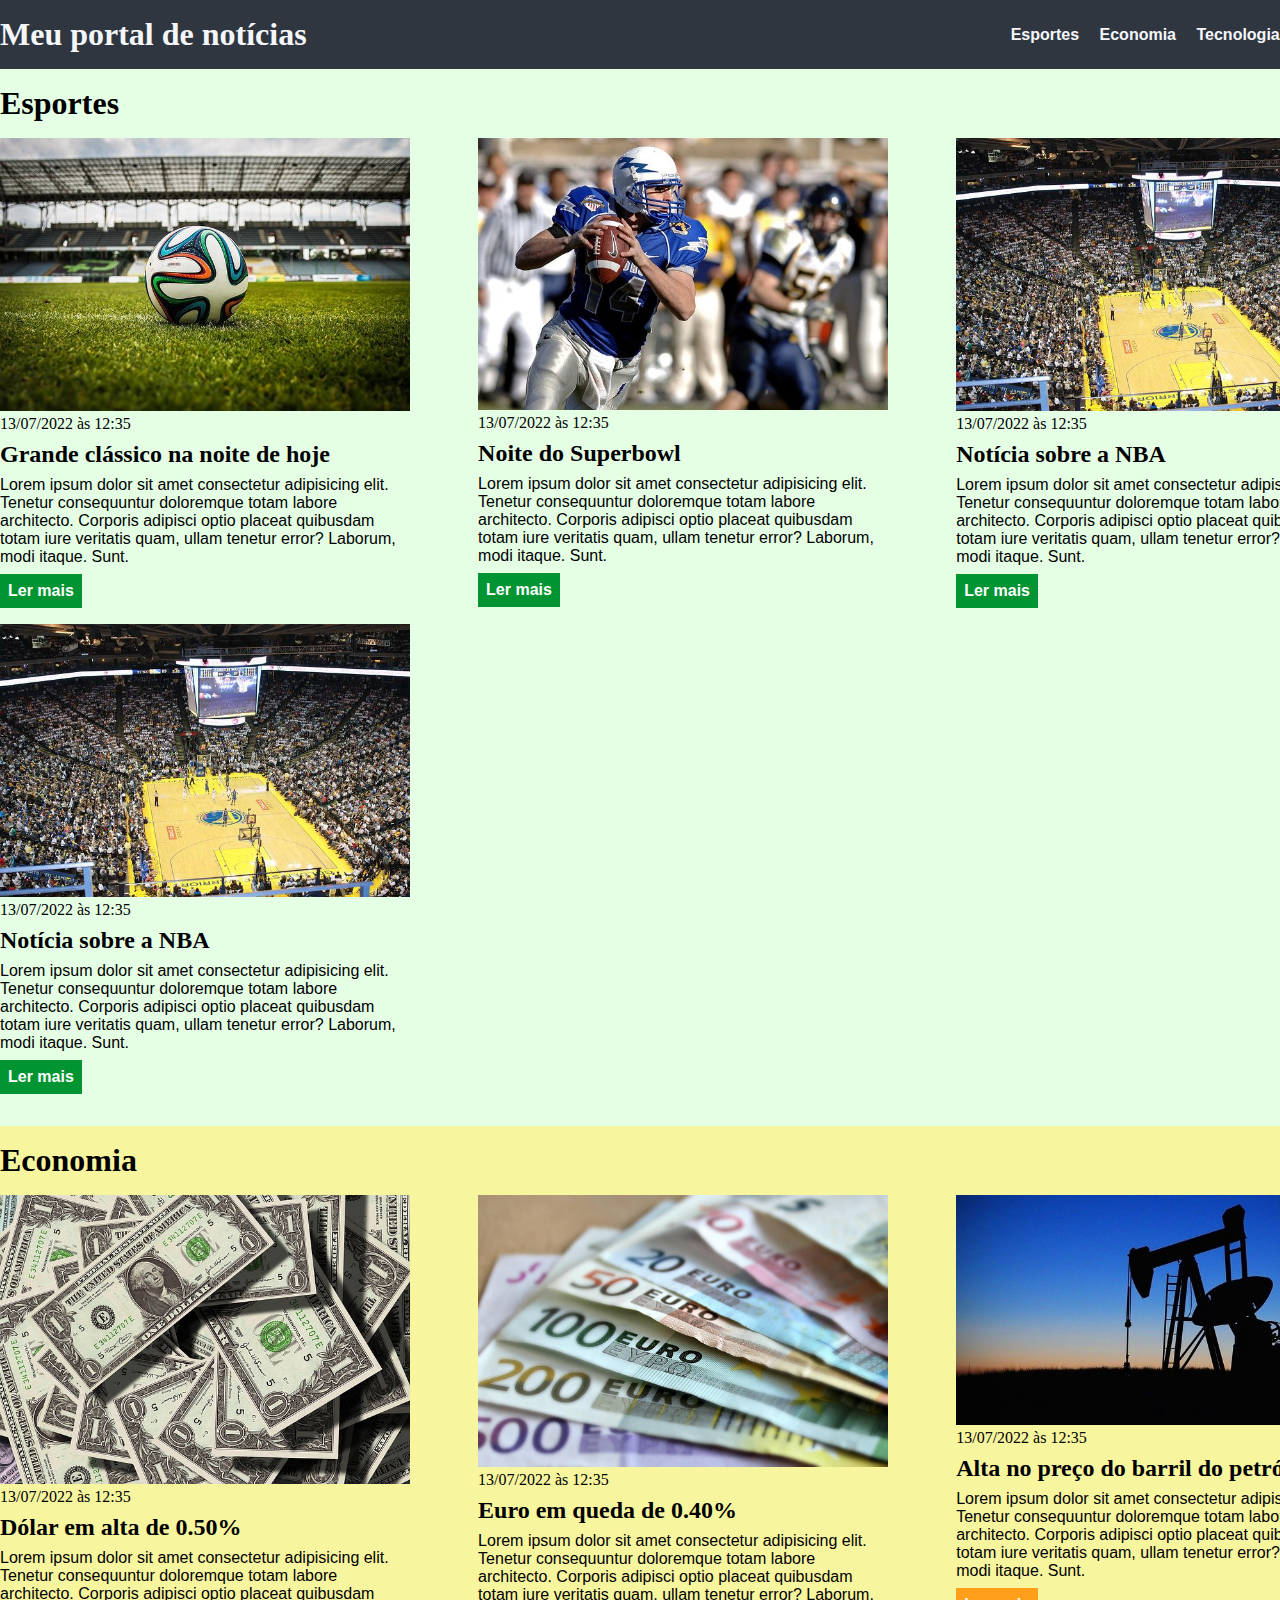
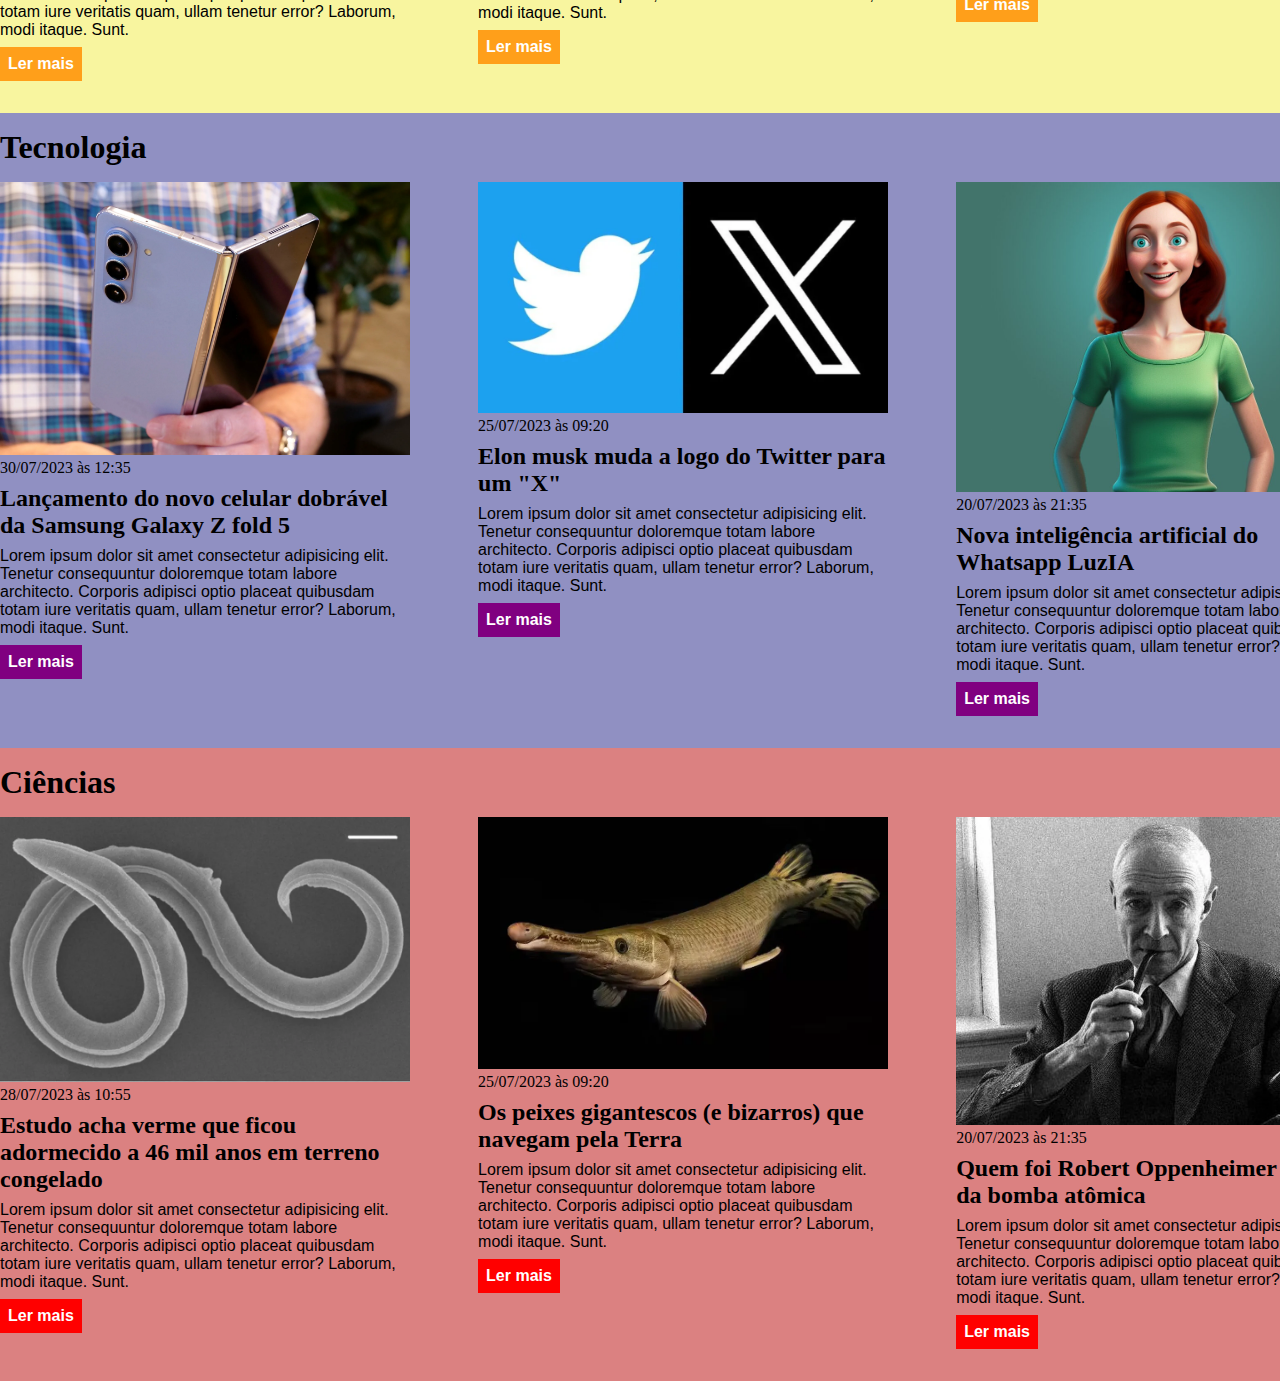
<file: index.html>
<!DOCTYPE html>
<html lang="pt-BR">
<head>
    <meta charset="UTF-8">
    <meta http-equiv="X-UA-Compatible" content="IE=edge">
    <meta name="viewport" content="width=device-width, initial-scale=1.0">
    <title>Meu portal de notícias</title>
    <link rel="stylesheet" href="./main.css" />
</head>
<body>
    <header>
        <div class="container">
            <h1 id="football">Meu portal de notícias</h1>
            <nav>
                <ul>
                    <li>
                        <a href="#sports" title="Ir para a seção de esportes">Esportes</a>
                    </li>
                    <li>
                        <a href="#economy" title="Ir para a seção de notícias">Economia</a>
                    </li>
                    <li>
                        <a href="#tech" title="Ir para a seção de tecnologia">Tecnologia</a>
                    </li>
                    <li>
                        <a href="#bio" title="Ir para a seção de Ciências">Ciências</a>
                    </li>
                </ul>
            </nav>
        </div>
    </header>
    <section id="sports">
        <div class="container">
            <h2>Esportes</h2>
            <div class="articles">
                <article>
                    <img src="./imagens/futebol.jpg" alt="Bola de futebol no gramado" />
                    <header>
                        <time>13/07/2022 às 12:35</time>
                    </header>
                    <h3>Grande clássico na noite de hoje</h3>
                    <p>
                        Lorem ipsum dolor sit amet consectetur adipisicing elit. Tenetur consequuntur doloremque totam labore architecto. Corporis adipisci optio placeat quibusdam totam iure veritatis quam, ullam tenetur error? Laborum, modi itaque. Sunt.
                    </p>
                    <a href="#" title="Leia a notícia completa">Ler mais</a>
                </article>
                <article>
                    <img src="./imagens/futebol-americano.jpg" alt="Jogador de futebol americano correndo com a bola na mão" />
                    <header>
                        <time>13/07/2022 às 12:35</time>
                    </header>
                    <h3>Noite do Superbowl</h3>
                    <p>
                        Lorem ipsum dolor sit amet consectetur adipisicing elit. Tenetur consequuntur doloremque totam labore architecto. Corporis adipisci optio placeat quibusdam totam iure veritatis quam, ullam tenetur error? Laborum, modi itaque. Sunt.
                    </p>
                    <a href="#" title="Leia a notícia completa">Ler mais</a>
                </article>
                <article>
                    <img src="./imagens/basquete.jpg" title="Vista aérea de uma quadra de basquete" />
                    <header>
                        <time>13/07/2022 às 12:35</time>
                    </header>
                    <h3>Notícia sobre a NBA</h3>
                    <p>
                        Lorem ipsum dolor sit amet consectetur adipisicing elit. Tenetur consequuntur doloremque totam labore architecto. Corporis adipisci optio placeat quibusdam totam iure veritatis quam, ullam tenetur error? Laborum, modi itaque. Sunt.
                    </p>
                    <a href="#" title="Leia a notícia completa">Ler mais</a>
                </article>
                <article>
                    <img src="./imagens/basquete.jpg" title="Vista aérea de uma quadra de basquete" />
                    <header>
                        <time>13/07/2022 às 12:35</time>
                    </header>
                    <h3>Notícia sobre a NBA</h3>
                    <p>
                        Lorem ipsum dolor sit amet consectetur adipisicing elit. Tenetur consequuntur doloremque totam labore architecto. Corporis adipisci optio placeat quibusdam totam iure veritatis quam, ullam tenetur error? Laborum, modi itaque. Sunt.
                    </p>
                    <a href="#" title="Leia a notícia completa">Ler mais</a>
                </article>
            </div>
        </div>
    </section>
    <section id="economy">
        <div class="container">
                <h2>Economia</h2>
            <div class="articles">
                <article>
                    <img src="./imagens/dolares.jpg" alt="Muitos dólares" />
                    <header>
                        <time>13/07/2022 às 12:35</time>
                    </header>
                    <h3>Dólar em alta de 0.50%</h3>
                    <p>
                        Lorem ipsum dolor sit amet consectetur adipisicing elit. Tenetur consequuntur doloremque totam labore architecto. Corporis adipisci optio placeat quibusdam totam iure veritatis quam, ullam tenetur error? Laborum, modi itaque. Sunt.
                    </p>
                    <a href="#" title="Leia a notícia completa">Ler mais</a>
                </article>
                <article>
                    <img src="./imagens/euro.jpg" alt="Várias notas de euro" />
                    <header>
                        <time>13/07/2022 às 12:35</time>
                    </header>
                    <h3>Euro em queda de 0.40%</h3>
                    <p>
                        Lorem ipsum dolor sit amet consectetur adipisicing elit. Tenetur consequuntur doloremque totam labore architecto. Corporis adipisci optio placeat quibusdam totam iure veritatis quam, ullam tenetur error? Laborum, modi itaque. Sunt.
                    </p>
                    <a href="#" title="Leia a notícia completa">Ler mais</a>
                </article>
                <article>
                    <img src="./imagens/petroleo.jpg" alt="Extração de petróleo" />
                    <header>
                        <time>13/07/2022 às 12:35</time>
                    </header>
                    <h3>Alta no preço do barril do petróleo</h3>
                    <p>
                        Lorem ipsum dolor sit amet consectetur adipisicing elit. Tenetur consequuntur doloremque totam labore architecto. Corporis adipisci optio placeat quibusdam totam iure veritatis quam, ullam tenetur error? Laborum, modi itaque. Sunt.
                    </p>
                    <a href="#" title="Leia a notícia completa">Ler mais</a>
                </article>
            </div>
        </div>
    </section>
    <section id="tech">
        <div class="container">
            <h2>Tecnologia</h2>
            <div class="articles">
                <article>
                    <img src="./imagens/fold.jpg" alt="Galaxy Z Fold 5" />
                    <header>
                        <time>30/07/2023 às 12:35</time>
                    </header>
                    <h3>Lançamento do novo celular dobrável da Samsung Galaxy Z fold 5</h3>
                    <p>
                        Lorem ipsum dolor sit amet consectetur adipisicing elit. Tenetur consequuntur doloremque totam labore architecto. Corporis adipisci optio placeat quibusdam totam iure veritatis quam, ullam tenetur error? Laborum, modi itaque. Sunt.
                    </p>
                    <a href="#" title="Leia a notícia completa">Ler mais</a>
                </article>
                <article>
                    <img src="./imagens/tt.jpg" alt="Twitter mudo de logo para X" />
                    <header>
                        <time>25/07/2023 às 09:20</time>
                    </header>
                    <h3>Elon musk muda a logo do Twitter para um "X"</h3>
                    <p>
                        Lorem ipsum dolor sit amet consectetur adipisicing elit. Tenetur consequuntur doloremque totam labore architecto. Corporis adipisci optio placeat quibusdam totam iure veritatis quam, ullam tenetur error? Laborum, modi itaque. Sunt.
                    </p>
                    <a href="#" title="Leia a notícia completa">Ler mais</a>
                </article>
                <article>
                    <img src="./imagens/luzia.jpg" title="Nova I.A. do whatsapp" />
                    <header>
                        <time>20/07/2023 às 21:35</time>
                    </header>
                    <h3>Nova inteligência artificial do Whatsapp LuzIA </h3>
                    <p>
                        Lorem ipsum dolor sit amet consectetur adipisicing elit. Tenetur consequuntur doloremque totam labore architecto. Corporis adipisci optio placeat quibusdam totam iure veritatis quam, ullam tenetur error? Laborum, modi itaque. Sunt.
                    </p>
                    <a href="#" title="Leia a notícia completa">Ler mais</a>
                </article>                
            </div>
        </div>
    </section>
    <section id="bio">
        <div class="container">
            <h2>Ciências</h2>
            <div class="articles">
                <article>
                    <img src="./imagens/verme.jpg" alt="Verme congelado a 46 mil anos" />
                    <header>
                        <time>28/07/2023 às 10:55</time>
                    </header>
                    <h3>Estudo acha verme que ficou adormecido a 46 mil anos em terreno congelado</h3>
                    <p>
                        Lorem ipsum dolor sit amet consectetur adipisicing elit. Tenetur consequuntur doloremque totam labore architecto. Corporis adipisci optio placeat quibusdam totam iure veritatis quam, ullam tenetur error? Laborum, modi itaque. Sunt.
                    </p>
                    <a href="#" title="Leia a notícia completa">Ler mais</a>
                </article>
                <article>
                    <img src="./imagens/fish.jpg" alt="Os peixes gigantescos (e bizarros) que navegam pela Terra" />
                    <header>
                        <time>25/07/2023 às 09:20</time>
                    </header>
                    <h3>Os peixes gigantescos (e bizarros) que navegam pela Terra</h3>
                    <p>
                        Lorem ipsum dolor sit amet consectetur adipisicing elit. Tenetur consequuntur doloremque totam labore architecto. Corporis adipisci optio placeat quibusdam totam iure veritatis quam, ullam tenetur error? Laborum, modi itaque. Sunt.
                    </p>
                    <a href="#" title="Leia a notícia completa">Ler mais</a>
                </article>
                <article>
                    <img src="./imagens/atomic.jpg" title="Robert Oppenheimer" />
                    <header>
                        <time>20/07/2023 às 21:35</time>
                    </header>
                    <h3>Quem foi Robert Oppenheimer o "pai" da bomba atômica</h3>
                    <p>
                        Lorem ipsum dolor sit amet consectetur adipisicing elit. Tenetur consequuntur doloremque totam labore architecto. Corporis adipisci optio placeat quibusdam totam iure veritatis quam, ullam tenetur error? Laborum, modi itaque. Sunt.
                    </p>
                    <a href="#" title="Leia a notícia completa">Ler mais</a>
                </article>                
            </div>
        </div>
    </section>
</body>
</html>
</file>
<file: main.css>
/* Brownser style reset*/
* {
    box-sizing: border-box;
    margin: 0;
    padding: 0;
}

body > header {
    background-color: #2f3640;
    padding: 16px 0;
    color: #f5f6fa;
}

header .container {
    display: flex;
    align-items: center;
    justify-content: space-between;
}

.container{
    width: 1366px;
    margin: 0 auto;
}

header li{
    display: inline;
    font-family: Arial, Helvetica, sans-serif;
    font-weight: bold;
    margin-left: 16px;
}

header li a {
    color: #f5f6fa;
    text-decoration: none;
}

.articles{
    display: flex;
    flex-wrap: wrap;
    justify-content: space-between;
}

.articles article img {
    /* height: 180px; */
    width: 100%;
}

.articles article {
    width: 30%;
}

section {
    padding: 16px 0;
}

section h2, .articles article {
    margin-bottom: 16px;
}

.articles article h3 {
    margin-top: 8px;
    margin-bottom: 8px;
}

.articles article a {
    background-color: blue;
    color: #fff;
    padding: 8px;
    display: inline-block;
    text-decoration: none;
    font-weight: bold;
    margin-top: 8px;
}

.articles article a:hover{
    text-decoration: underline;
}

.articles article p, 
.articles article a {
    font-family: Arial, Helvetica, sans-serif;
}

.articles article h3 {
    font-size: 24px;
}

section h2 {
    font-size: 32px;
}

.articles article {
    width: 30%;
}

#sports{
    background-color: rgba(0, 255, 0, 0.1);
}

#sports .articles article a{
    background-color: #009432;
}

#economy {
    background-color: #f8f59f;
}

#economy .articles article a {
    background-color: #ff9f1a;
}

#tech {
    background-color: rgb(144, 144, 194);
}

#tech .articles article a{
    background-color: purple;
}

#bio{
    background-color: rgb(219, 129, 129);
}

#bio .articles article a {
    background-color: red;
}
</file>
